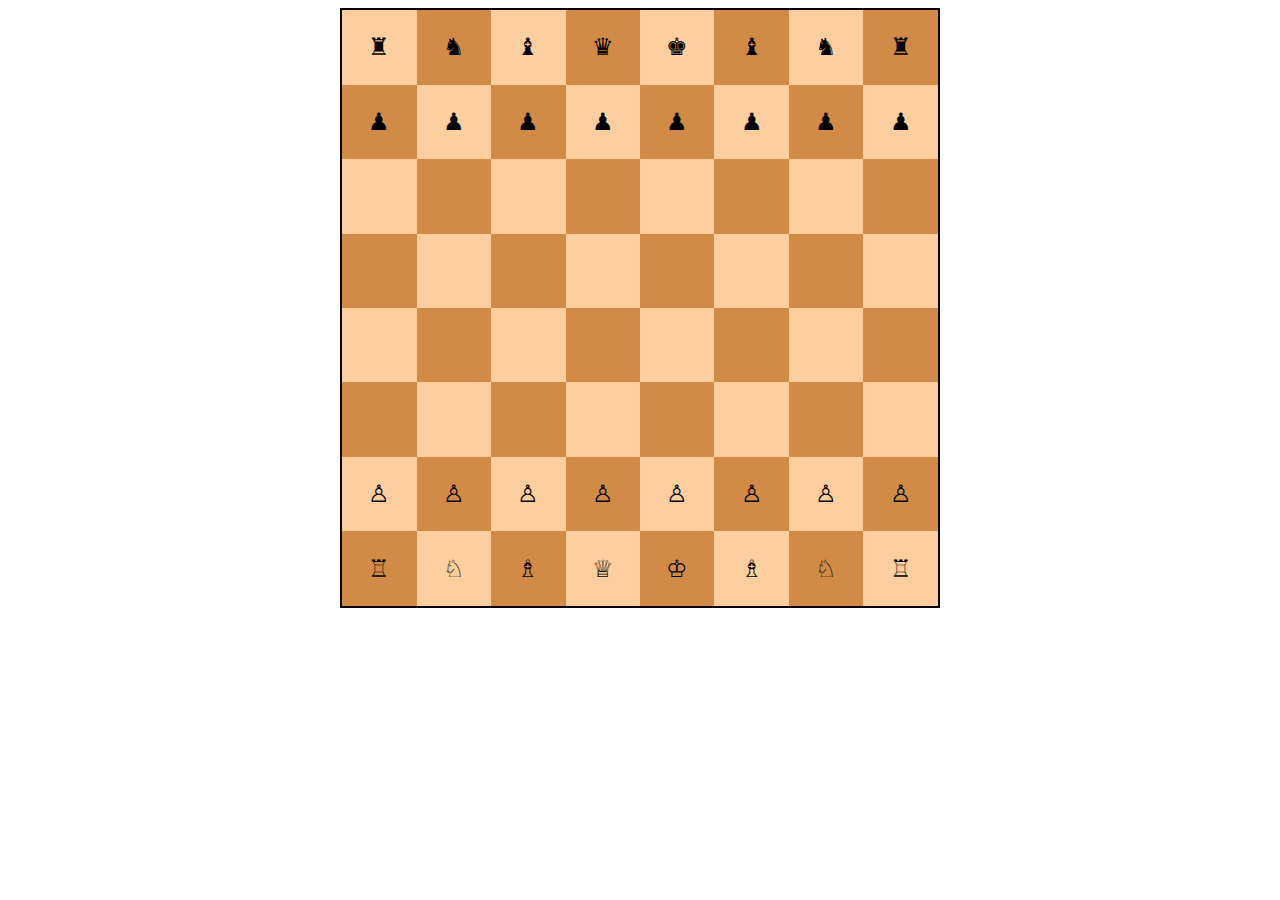
<file: index.html>
<!DOCTYPE html>
<html>
<head>
	<title>Chess</title>
	<link rel="stylesheet" type="text/css" href="styleboard.css">
</head>
<body>
	<table id = "table">
		<tr>
			<td id="white"> &#9820</td>
			<td id="black"> &#9822</td>
			<td id="white"> &#9821</td>
			<td id="black"> &#9819</td>
			<td id="white"> &#9818</td>
			<td id="black"> &#9821</td>
			<td id="white"> &#9822</td>
			<td id="black"> &#9820</td>

		</tr>
		<tr>
			
			<td id="black">&#9823</td>
			<td id="white">&#9823</td>
			<td id="black">&#9823</td>
			<td id="white">&#9823</td>
			<td id="black">&#9823</td>
			<td id="white">&#9823</td>
			<td id="black">&#9823</td>
			<td id="white">&#9823</td>
		</tr>
		
		<tr>
			<td id="white"> </td>
			<td id="black"> </td>
			<td id="white"> </td>
			<td id="black"> </td>
			<td id="white"> </td>
			<td id="black"> </td>
			<td id="white"> </td>
			<td id="black"> </td>
		</tr>
		<tr>
			<td id="black"> </td>
			<td id="white"> </td>
			<td id="black"> </td>
			<td id="white"> </td>
			<td id="black"> </td>
			<td id="white"> </td>
			<td id="black"> </td>
			<td id="white"> </td>
		</tr><tr>
			<td id="white"> </td>
			<td id="black"> </td>
			<td id="white"> </td>
			<td id="black"> </td>
			<td id="white"> </td>
			<td id="black"> </td>
			<td id="white"> </td>
			<td id="black"> </td>
		</tr>
		<tr>
			<td id="black"> </td>
			<td id="white"> </td>
			<td id="black"> </td>
			<td id="white"> </td>
			<td id="black"> </td>
			<td id="white"> </td>
			<td id="black"> </td>
			<td id="white"> </td>
		</tr>
		<tr>
			
			<td id="white"> &#9817</td>
			<td id="black"> &#9817</td>
			<td id="white"> &#9817</td>
			<td id="black"> &#9817</td>
			<td id="white"> &#9817</td>
			<td id="black"> &#9817</td>
			<td id="white"> &#9817</td>
			<td id="black"> &#9817</td>
		</tr>
		<tr>
			<td id="black"> &#9814</td>
			<td id="white"> &#9816 </td>
			<td id="black"> &#9815</td>
			<td id="white"> &#9813</td>
			<td id="black"> &#9812</td>
			<td id="white"> &#9815</td>
			<td id="black"> &#9816</td>
			<td id="white"> &#9814</td>
		</tr>
	</table>
</body>
</html>
</file>
<file: styleboard.css>
table{
	margin-left: auto;
	margin-right: auto;
	border : 2px black solid;
	width: 600px;
	height: 600px;
	border-collapse: collapse;
}
td{
	width : 50px;
	height : 50px;
	text-align: center;
	font-size: 1.5em;
}
#black{
	background-color: rgb(209, 139, 71);
}
#white{
	background-color: rgb(255, 206, 158);
}
</file>
